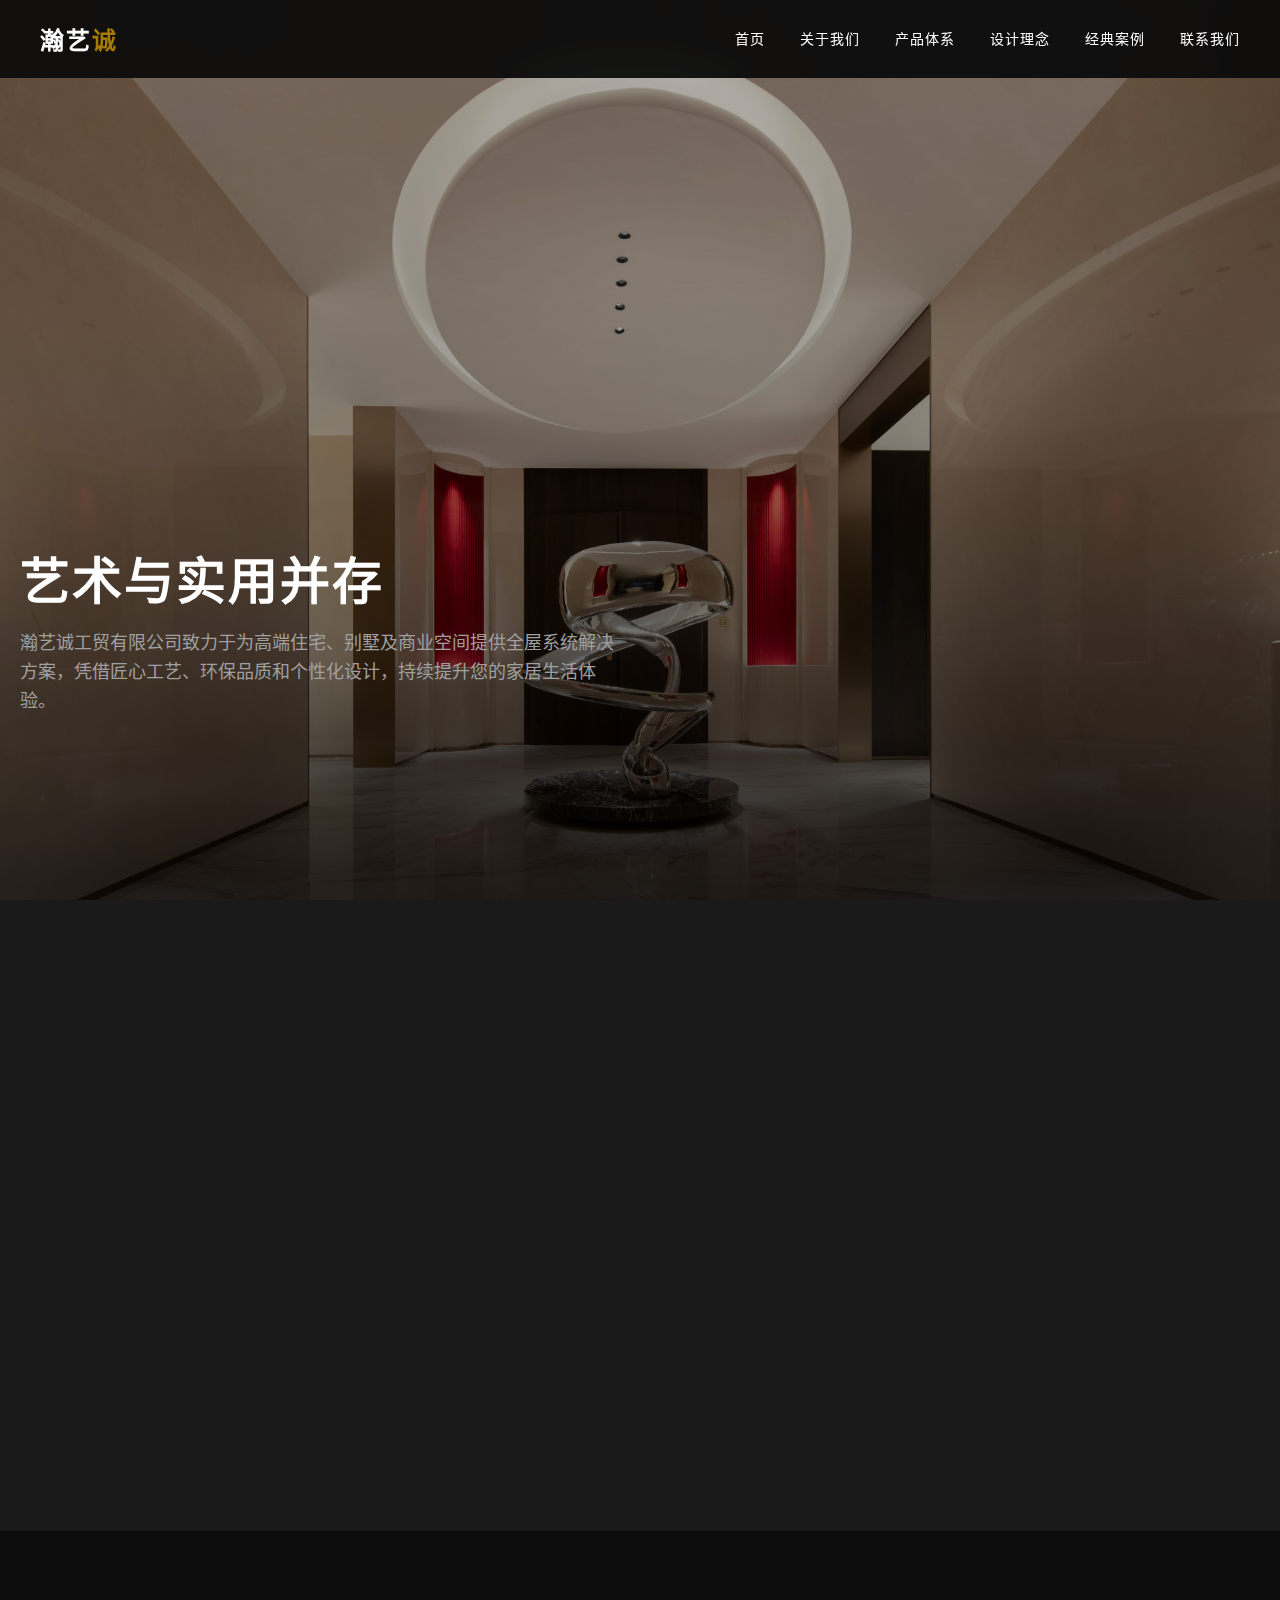
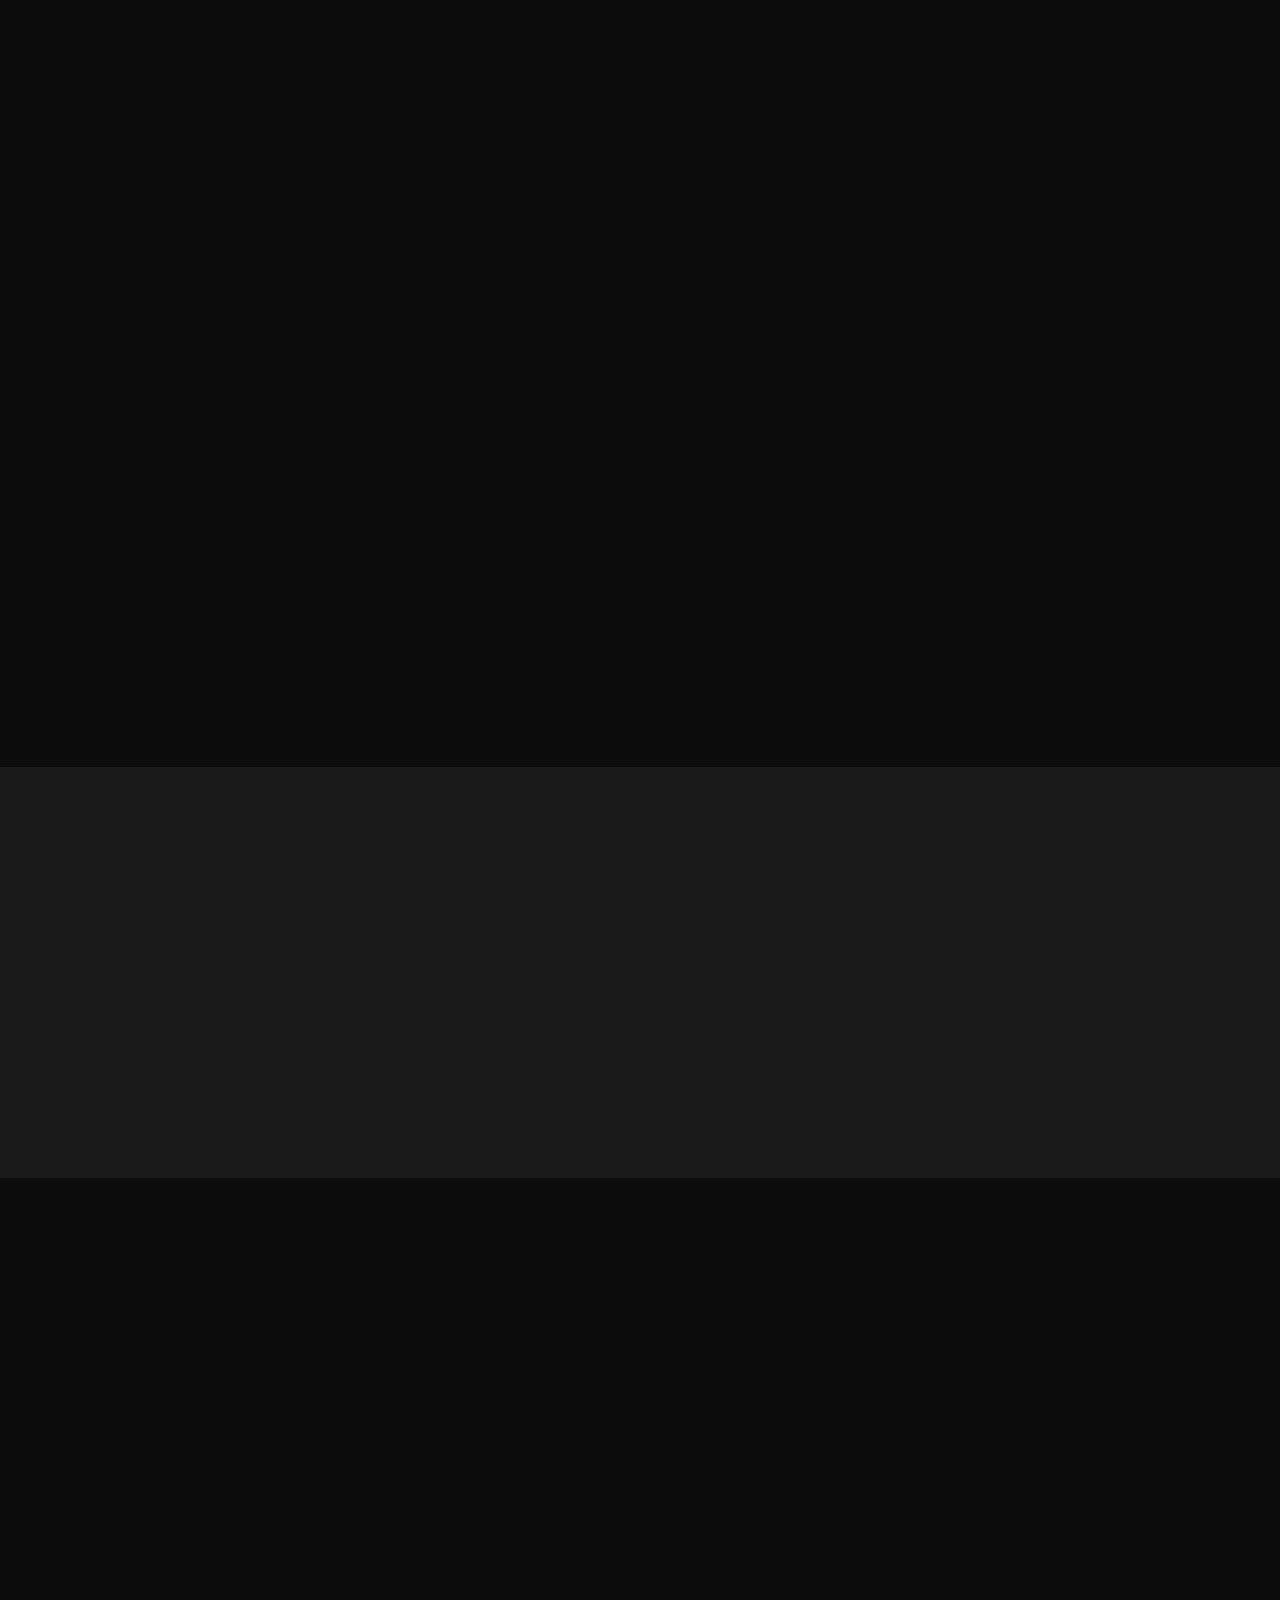
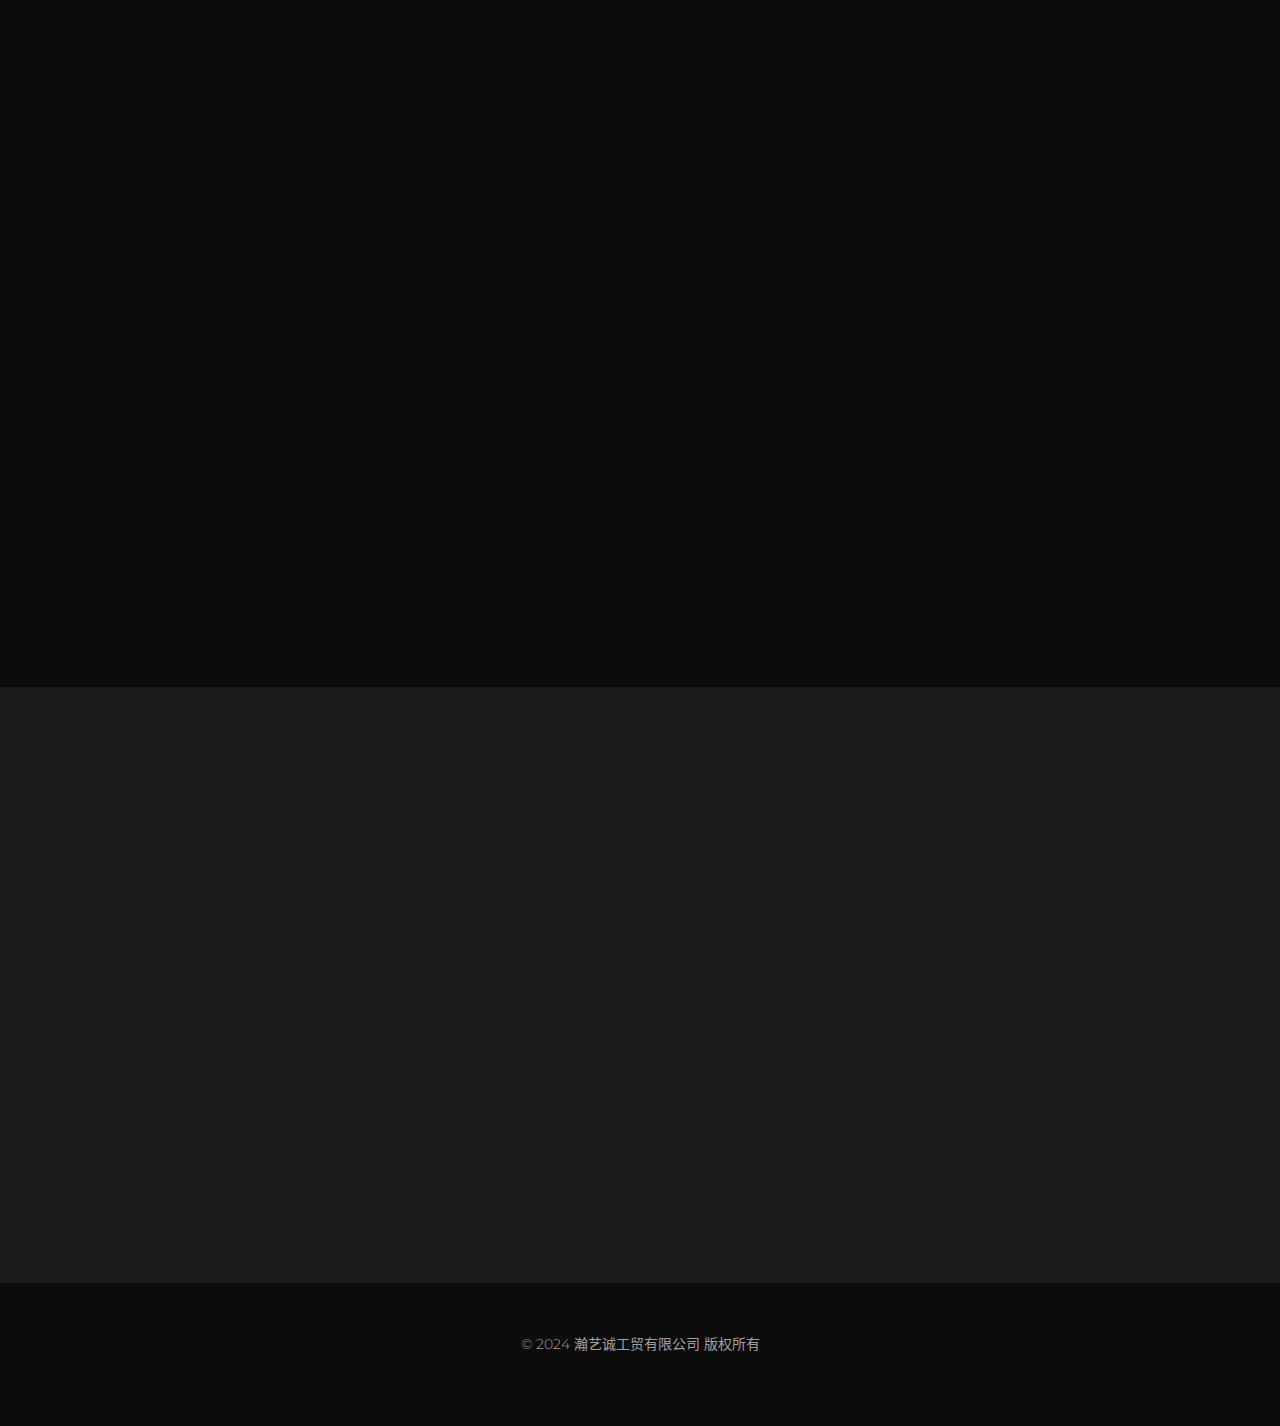
<file: 瀚艺诚/index.html>
<!DOCTYPE html>
<html lang="zh-CN">
<head>
  <meta charset="UTF-8">
  <meta name="viewport" content="width=device-width, initial-scale=1.0">
  <meta http-equiv="X-UA-Compatible" content="ie=edge">
  <title>瀚艺诚 - 高端整木定制</title>
  <meta name="description" content="瀚艺诚工贸有限公司 - 专注高端整木定制的综合性企业，集设计研发、生产制造与销售服务于一体">
  <!-- 加载样式表 -->
  <link rel="stylesheet" href="style.css">
  <!-- 字体图标 -->
  <link rel="stylesheet" href="https://cdnjs.cloudflare.com/ajax/libs/font-awesome/6.4.0/css/all.min.css">
</head>
<body>
  <!-- 导航栏 -->
  <nav class="navbar">
    <div class="navbar-container">
      <a href="#home" class="logo">瀚艺<span>诚</span></a>
      <ul class="nav-links">
        <li><a href="#home">首页</a></li>
        <li><a href="#about">关于我们</a></li>
        <li><a href="#products">产品体系</a></li>
        <li><a href="#philosophy">设计理念</a></li>
        <li><a href="#cases">经典案例</a></li>
        <li><a href="#contact">联系我们</a></li>
      </ul>
      <div class="hamburger">
        <div></div>
        <div></div>
        <div></div>
      </div>
    </div>
  </nav>

  <!-- 英雄区域 -->
  <section id="home" class="hero" style="background-image: url('瀚艺诚图片/01.jpg');">
    <div class="container">
      <div class="hero-content">
        <h1 class="fade-in">艺术与实用并存</h1>
        <p class="fade-in">瀚艺诚工贸有限公司致力于为高端住宅、别墅及商业空间提供全屋系统解决方案，凭借匠心工艺、环保品质和个性化设计，持续提升您的家居生活体验。</p>
        <a href="#about" class="btn fade-in">探索更多</a>
      </div>
    </div>
  </section>

  <!-- 关于我们 -->
  <section id="about" class="section about">
    <div class="container">
      <h2 class="fade-in">关于瀚艺诚</h2>
      <div class="about-content">
        <div class="about-text fade-in">
          <p>瀚艺诚工贸有限公司创立于2015年，总部坐落于中国福建省厦门市，是专注高端整木定制的综合性企业，集设计研发、生产制造与销售服务于一体。</p>
          <p>公司始终以"艺术与实用并存"为核心理念，通过整合全球优质供应链资源，致力于为高端住宅、别墅及商业空间提供全屋系统解决方案，凭借匠心工艺、环保品质和个性化设计三大优势，持续提升家居生活体验。</p>
          <p>企业发展至今，已成功服务逾千高端家庭及多家五星级酒店，先后获得"福建省整木定制优质品牌"和"绿色家居示范企业"等权威认证。未来将持续深化家居美学研究，依托全球化供应链体系，构建"整木家居生态系统"，为客户创造更具价值的品质空间。</p>
        </div>
        <div class="about-img fade-in">
          <img src="瀚艺诚图片/02.jpg" alt="瀚艺诚高端整木定制作品展示">
        </div>
      </div>
    </div>
  </section>

  <!-- 产品体系 -->
  <section id="products" class="section products">
    <div class="container">
      <h2 class="fade-in">核心产品体系</h2>
      <p class="fade-in">我们的核心产品体系涵盖全屋整木定制领域，精选国际环保基材与五金配件，设计风格兼容现代简约、新中式与欧式经典，创新研发防潮抗变形工艺技术，可适应不同气候环境需求。</p>
      <div class="products-grid">
        <div class="product-card fade-in">
          <h3>整体橱柜</h3>
          <p>精选优质实木板材，结合先进工艺，打造符合人体工程学的高端厨房空间，融合美观与实用性。每一款橱柜均由经验丰富的匠人手工打造，确保细节处理完美，满足您对烹饪环境的一切想象。</p>
        </div>
        <div class="product-card fade-in">
          <h3>系统衣柜</h3>
          <p>基于个性化定制理念，我们的系统衣柜解决方案能够充分利用空间，提供完美收纳体验。先进的软关闭系统、智能照明和通风设计，呈现品质生活的每一个细节。</p>
        </div>
        <div class="product-card fade-in">
          <h3>书柜/书房</h3>
          <p>书房作为知识与灵感的殿堂，我们致力于打造静谧而灵动的空间。通过精湛的榫卯工艺和匠心独运的木材拼接，形成既坚固耐用又优雅美观的书房定制解决方案。</p>
        </div>
        <div class="product-card fade-in">
          <h3>护墙板</h3>
          <p>结合古典艺术与现代工艺，我们的护墙板系统既是墙面保护装置，更是室内设计的艺术表达。精选名贵木材，通过独特的纹理和色调变化，为空间增添温润质感和艺术氛围。</p>
        </div>
        <div class="product-card fade-in">
          <h3>实木门</h3>
          <p>实木门作为居室的第一道风景线，承载着功能与艺术的双重使命。我们采用优质实木，结合精湛工艺，打造隔音、防潮、耐用的艺术之门，为您的家增添一份厚重与典雅。</p>
        </div>
        <div class="product-card fade-in">
          <h3>成品家具</h3>
          <p>每一件成品家具均凝聚设计师的灵感与匠人的技艺。从线条到结构，从材质到色彩，我们不断追求完美平衡，为您打造既有设计感又实用耐久的生活伴侣。</p>
        </div>
      </div>
    </div>
  </section>

  <!-- 设计理念 -->
  <section id="philosophy" class="section philosophy">
    <div class="container">
      <h2 class="fade-in">设计理念</h2>
      <div class="philosophy-content">
        <p class="fade-in">我们的设计理念核心是"艺术与实用并存"，追求美学价值与功能性的完美平衡。在创作过程中，我们深入理解每位客户的生活方式与审美偏好，将国际设计趋势与东方哲学思想相融合，创造既有时代感又蕴含传统智慧的空间体验。</p>
        <p class="fade-in">每一个设计方案不仅是家居空间的规划，更是生活艺术的呈现。我们注重空间中的流线、比例、光影变化，力求在细节处理中体现对品质的极致追求，为客户打造如同私人博物馆般的高品质居住环境。</p>
      </div>
    </div>
  </section>

  <!-- 案例展示 -->
  <section id="cases" class="section cases">
    <div class="container">
      <h2 class="fade-in">经典案例</h2>
      <p class="fade-in">以下是我们部分经典项目案例，每一个案例都是我们匠心独运的代表作品，展现了瀚艺诚对细节和品质的不懈追求。</p>
      <div class="case-grid">
        <div class="case-item fade-in">
          <img src="瀚艺诚图片/03.jpg" alt="高端别墅整木定制案例" class="case-img">
          <div class="case-overlay">
            <h3>厦门湾豪宅别墅</h3>
            <p>整木定制项目覆盖全屋，包括客厅、餐厅、主卧及书房等核心空间，通过精选胡桃木与枫木结合的设计，打造温润而高贵的居住环境。</p>
          </div>
        </div>
        <div class="case-item fade-in">
          <img src="瀚艺诚图片/04.jpg" alt="高端公寓整木定制案例" class="case-img">
          <div class="case-overlay">
            <h3>北京中央公园公寓</h3>
            <p>为面积320平米的豪华公寓提供全屋整木定制，融合现代简约与新中式元素，创造既有国际视野又蕴含东方韵味的高品质居住空间。</p>
          </div>
        </div>
        <div class="case-item fade-in">
          <img src="瀚艺诚图片/05.jpg" alt="商业空间整木定制案例" class="case-img">
          <div class="case-overlay">
            <h3>上海某五星级酒店</h3>
            <p>为国际知名酒店集团提供VIP接待区、商务中心及特色套房的整木解决方案，体现品牌高端定位与东方美学精髓。</p>
          </div>
        </div>
        <div class="case-item fade-in">
          <img src="瀚艺诚图片/06.jpg" alt="会所整木定制案例" class="case-img">
          <div class="case-overlay">
            <h3>深圳湾私人会所</h3>
            <p>为高端私人会所打造极致奢华的整木空间，包括接待大堂、休息区、品鉴室等功能区域，展现卓越工艺与设计实力。</p>
          </div>
        </div>
      </div>
    </div>
  </section>

  <!-- 联系我们 -->
  <section id="contact" class="section contact">
    <div class="container">
      <h2 class="fade-in">联系我们</h2>
      <div class="contact-container">
        <div class="contact-info fade-in">
          <p>无论您是有具体的项目需求，还是希望了解更多关于我们的服务和产品信息，都欢迎随时与我们联系。我们的专业团队将为您提供一对一的咨询服务，根据您的需求量身定制完美的整木解决方案。</p>
          <p>
            <i class="fas fa-map-marker-alt"></i> 地址：厦门市翔安区巷北工业园1001号
          </p>
          <p>
            <i class="fas fa-phone"></i> 电话：15980088899
          </p>
          <p>
            <i class="fas fa-envelope"></i> 邮箱：2845813979@qq.com
          </p>
        </div>
        <div class="contact-form fade-in">
          <form id="contact-form" action="#">
            <div class="form-group">
              <input type="text" id="name" class="form-control" placeholder="您的姓名" required>
            </div>
            <div class="form-group">
              <input type="email" id="email" class="form-control" placeholder="您的邮箱" required>
            </div>
            <div class="form-group">
              <textarea id="message" class="form-control" placeholder="您的留言" required></textarea>
            </div>
            <div class="button-group">
              <button type="submit" class="btn">发送信息</button>
            </div>
          </form>
        </div>
      </div>
    </div>
  </section>

  <!-- 页脚 -->
  <footer class="footer">
    <div class="container">
      <p>&copy; 2024 瀚艺诚工贸有限公司 版权所有</p>
    </div>
  </footer>

  <!-- JavaScript -->
  <script src="main.js"></script>
</body>
</html>
</file>
<file: 瀚艺诚/style.css>
/* 
 * 瀚艺诚工贸有限公司 - 高端整木定制
 * 奢华风格CSS样式
 */

/* 字体导入 */
@import url('https://fonts.googleapis.com/css2?family=Montserrat:wght@300;400;500;600;700&family=Playfair+Display:wght@400;500;600;700&display=swap');

/* 基础样式重置 */
* {
  margin: 0;
  padding: 0;
  box-sizing: border-box;
}

:root {
  --primary-color: #0c0c0c; /* 主要黑色 */
  --secondary-color: #1a1a1a; /* 次要黑色 */
  --accent-color: #a67c00; /* 金色强调 */
  --text-color: #ffffff; /* 文字白色 */
  --text-secondary: #a0a0a0; /* 次要文字灰色 */
  --transition: all 0.3s ease-in-out;
  --spacing: 8rem;
}

html {
  font-size: 62.5%;
  scroll-behavior: smooth;
}

body {
  font-family: 'Montserrat', sans-serif;
  font-weight: 300;
  font-size: 1.6rem;
  line-height: 1.6;
  color: var(--text-color);
  background-color: var(--primary-color);
  overflow-x: hidden;
}

/* 排版设置 */
h1, h2, h3, h4, h5, h6 {
  font-family: 'Playfair Display', serif;
  font-weight: 600;
  line-height: 1.2;
  margin-bottom: 1.5rem;
  color: var(--text-color);
}

h1 {
  font-size: 5rem;
  letter-spacing: 0.2rem;
}

h2 {
  font-size: 3.6rem;
  position: relative;
  margin-bottom: 4rem;
  letter-spacing: 0.1rem;
}

h2::after {
  content: '';
  position: absolute;
  bottom: -1.5rem;
  left: 0;
  width: 5rem;
  height: 1px;
  background-color: var(--accent-color);
}

h3 {
  font-size: 2.4rem;
  margin-bottom: 2rem;
}

p {
  margin-bottom: 2rem;
  font-weight: 300;
  color: var(--text-secondary);
}

a {
  text-decoration: none;
  color: var(--text-color);
  transition: var(--transition);
}

a:hover {
  color: var(--accent-color);
}

/* 布局容器 */
.container {
  width: 100%;
  max-width: 1440px;
  margin: 0 auto;
  padding: 0 2rem;
}

.section {
  padding: var(--spacing) 0;
  position: relative;
}

/* 导航栏 */
.navbar {
  position: fixed;
  top: 0;
  left: 0;
  width: 100%;
  z-index: 1000;
  padding: 2rem 4rem;
  transition: var(--transition);
  background-color: rgba(12, 12, 12, 0.95);
  backdrop-filter: blur(10px);
}

.navbar-container {
  display: flex;
  justify-content: space-between;
  align-items: center;
}

.logo {
  font-family: 'Playfair Display', serif;
  font-size: 2.4rem;
  font-weight: 700;
  text-transform: uppercase;
  letter-spacing: 0.2rem;
}

.logo span {
  color: var(--accent-color);
}

.nav-links {
  display: flex;
  list-style: none;
}

.nav-links li {
  margin-left: 3.5rem;
}

.nav-links li a {
  font-size: 1.4rem;
  text-transform: uppercase;
  letter-spacing: 0.1rem;
  font-weight: 400;
}

/* 汉堡菜单 */
.hamburger {
  display: none;
  cursor: pointer;
}

.hamburger div {
  width: 25px;
  height: 2px;
  background-color: var(--text-color);
  margin: 5px;
  transition: var(--transition);
}

/* 英雄区域 */
.hero {
  height: 100vh;
  background-position: center;
  background-size: cover;
  position: relative;
  display: flex;
  align-items: flex-end;
}

.hero::before {
  content: '';
  position: absolute;
  top: 0;
  left: 0;
  width: 100%;
  height: 100%;
  background: linear-gradient(to top, rgba(0, 0, 0, 0.8) 0%, rgba(0, 0, 0, 0.4) 50%, rgba(0, 0, 0, 0.2) 100%);
}

.hero-content {
  position: relative;
  max-width: 70%;
  padding-bottom: 10rem;
}

.hero h1 {
  margin-bottom: 2rem;
  text-transform: uppercase;
  font-weight: 700;
}

.hero p {
  font-size: 1.8rem;
  margin-bottom: 3rem;
  max-width: 60rem;
}

/* 按钮样式 */
.btn {
  display: inline-block;
  font-size: 1.4rem;
  font-weight: 500;
  text-transform: uppercase;
  letter-spacing: 0.1rem;
  padding: 1.5rem 3rem;
  border: 1px solid var(--accent-color);
  color: var(--text-color);
  background: transparent;
  transition: var(--transition);
}

.btn:hover {
  background-color: var(--accent-color);
  color: var(--primary-color);
}

/* 关于我们 */
.about {
  background-color: var(--secondary-color);
}

.about-content {
  display: flex;
  gap: 8rem;
  align-items: center;
}

.about-text {
  flex: 1;
}

.about-img {
  flex: 1;
  position: relative;
}

.about-img img {
  width: 100%;
  height: auto;
  display: block;
  border: 1px solid var(--accent-color);
}

.about-img::before {
  content: '';
  position: absolute;
  top: -20px;
  right: -20px;
  width: 100%;
  height: 100%;
  border: 1px solid var(--accent-color);
  z-index: -1;
}

/* 产品体系 */
.products {
  background-color: var(--primary-color);
}

.products-grid {
  display: grid;
  grid-template-columns: repeat(3, 1fr);
  gap: 3rem;
  margin-top: 4rem;
}

.product-card {
  background-color: var(--secondary-color);
  padding: 3rem;
  transition: var(--transition);
  border: 1px solid transparent;
}

.product-card:hover {
  border: 1px solid var(--accent-color);
  transform: translateY(-5px);
}

.product-card h3 {
  font-size: 2rem;
  margin-bottom: 1.5rem;
}

/* 设计理念 */
.philosophy {
  background-color: var(--secondary-color);
  text-align: center;
}

.philosophy-content {
  max-width: 80rem;
  margin: 0 auto;
}

.philosophy h2::after {
  left: 50%;
  transform: translateX(-50%);
}

/* 案例展示 */
.cases {
  background-color: var(--primary-color);
}

.case-grid {
  display: grid;
  grid-template-columns: repeat(2, 1fr);
  gap: 2rem;
}

.case-item {
  position: relative;
  overflow: hidden;
  height: 40rem;
}

.case-img {
  width: 100%;
  height: 100%;
  object-fit: cover;
  transition: var(--transition);
}

.case-overlay {
  position: absolute;
  bottom: 0;
  left: 0;
  width: 100%;
  padding: 3rem;
  background: linear-gradient(to top, rgba(0, 0, 0, 0.7) 0%, transparent 100%);
  transition: var(--transition);
}

.case-item:hover .case-img {
  transform: scale(1.05);
}

.case-item:hover .case-overlay {
  background: linear-gradient(to top, rgba(0, 0, 0, 0.9) 0%, rgba(0, 0, 0, 0.7) 50%, transparent 100%);
}

/* 联系我们 */
.contact {
  background-color: var(--secondary-color);
}

.contact-container {
  display: flex;
  gap: 5rem;
}

.contact-info {
  flex: 1;
}

.contact-info p {
  margin-bottom: 2rem;
}

.contact-form {
  flex: 1;
}

.form-group {
  margin-bottom: 2rem;
}

.form-control {
  display: block;
  width: 100%;
  padding: 1.2rem;
  font-size: 1.6rem;
  font-family: 'Montserrat', sans-serif;
  background-color: var(--primary-color);
  border: 1px solid var(--text-secondary);
  color: var(--text-color);
  transition: var(--transition);
}

.form-control:focus {
  outline: none;
  border-color: var(--accent-color);
}

textarea.form-control {
  min-height: 15rem;
  resize: vertical;
}

.button-group {
  display: flex;
  justify-content: flex-end;
}

/* 页脚 */
.footer {
  background-color: var(--primary-color);
  padding: 5rem 0;
  text-align: center;
  border-top: 1px solid rgba(255, 255, 255, 0.05);
}

.footer p {
  color: var(--text-secondary);
  font-size: 1.4rem;
}

/* 动画效果 */
.fade-in {
  opacity: 0;
  transform: translateY(20px);
  transition: opacity 0.6s ease-in-out, transform 0.6s ease-in-out;
}

.fade-in.active {
  opacity: 1;
  transform: translateY(0);
}

/* 响应式设计 */
@media screen and (max-width: 1200px) {
  html {
    font-size: 55%;
  }

  .products-grid {
    grid-template-columns: repeat(2, 1fr);
  }
}

@media screen and (max-width: 992px) {
  :root {
    --spacing: 6rem;
  }

  .about-content,
  .contact-container {
    flex-direction: column;
    gap: 5rem;
  }

  .about-img::before {
    display: none;
  }

  .case-grid {
    grid-template-columns: 1fr;
  }
}

@media screen and (max-width: 768px) {
  html {
    font-size: 50%;
  }

  .navbar {
    padding: 1.5rem 2rem;
  }

  .nav-links {
    position: absolute;
    top: 100%;
    right: 0;
    width: 100%;
    height: 0;
    background-color: var(--primary-color);
    flex-direction: column;
    align-items: center;
    overflow: hidden;
    transition: var(--transition);
  }

  .nav-links.active {
    height: auto;
    padding: 2rem 0;
  }

  .nav-links li {
    margin: 1.5rem 0;
  }

  .hamburger {
    display: block;
  }

  .hamburger.active div:nth-child(1) {
    transform: rotate(-45deg) translate(-5px, 6px);
  }

  .hamburger.active div:nth-child(2) {
    opacity: 0;
  }

  .hamburger.active div:nth-child(3) {
    transform: rotate(45deg) translate(-5px, -6px);
  }

  .hero-content {
    max-width: 100%;
    padding-bottom: 6rem;
  }

  .products-grid {
    grid-template-columns: 1fr;
  }
}

@media screen and (max-width: 576px) {
  :root {
    --spacing: 4rem;
  }

  h1 {
    font-size: 4rem;
  }

  h2 {
    font-size: 3rem;
  }
}
</file>
